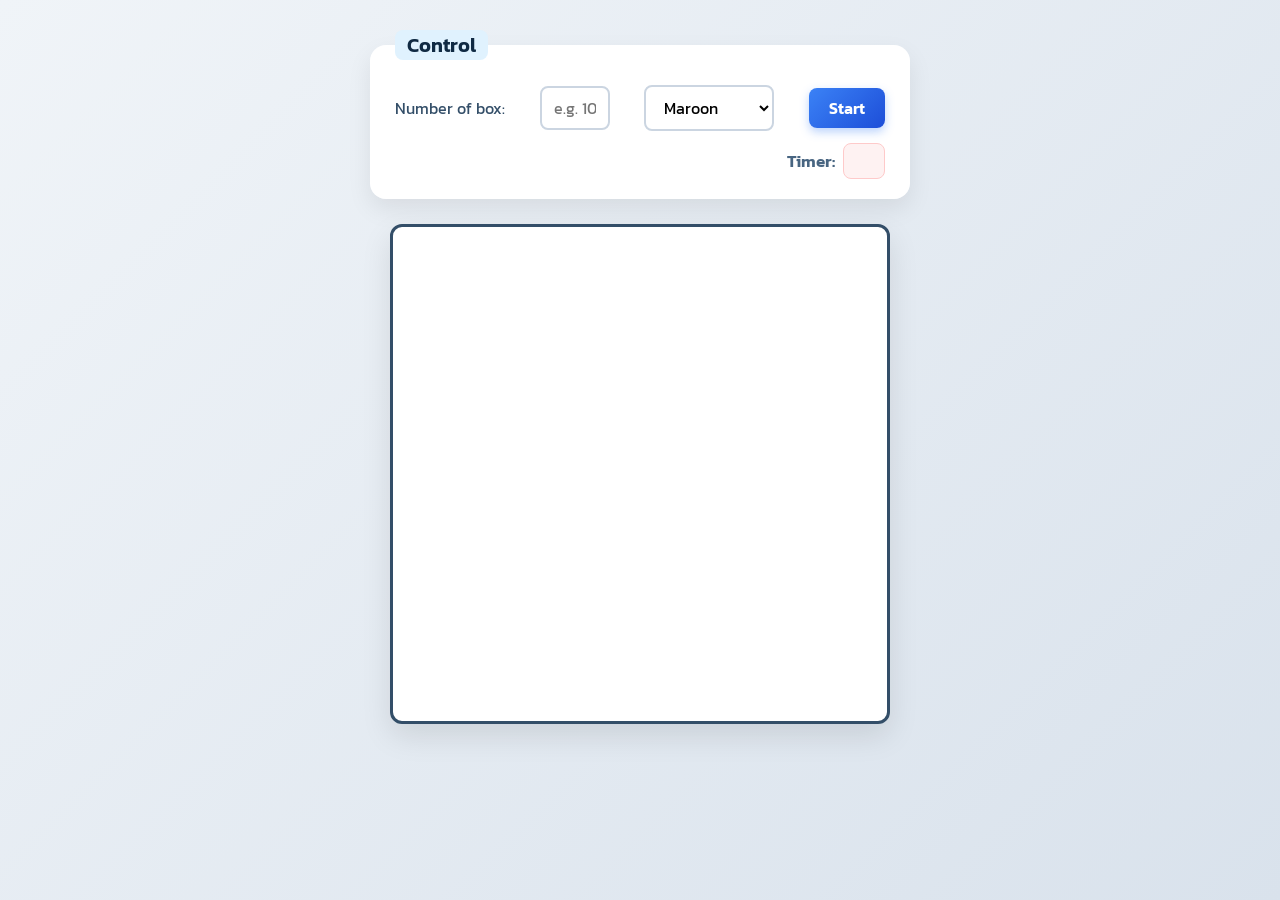
<file: Assignment/assignment7/assignment7/index.html>
<!DOCTYPE html>
<html lang="en">
	<head>
		<meta charset="UTF-8">
		<meta name="viewport" content="width=device-width, initial-scale=1.0">
		<title>Square game</title>
		<script type="text/javascript" src="game.js"></script>
		<link rel="stylesheet" type="text/css" href="game.css">
	</head>
	<body>
		<!-- these codes were adapted from https://courses.cs.washington.edu/courses/cse154/17sp/lecture/more-dom/code/squares.html  -->

		<fieldset>
			<legend>Control</legend>
			<label for="numbox">Number of box: </label>
			<input type="text" name="numbox" id="numbox" placeholder="e.g. 10">
			<select name="color" id="color">
				<option value="maroon">Maroon</option>
				<option value="lightgreen">Lightgreen</option>
				<option value="magenta">Magenta</option>
			</select>
			<button id="start">Start</button>
			<div id="timerClock"> Timer:
				<div id="clock"></div>
			</div>
		</fieldset>

		<div id="container">
			<div id="layer"></div>
		</div>
	
	</body>
</html>
</file>
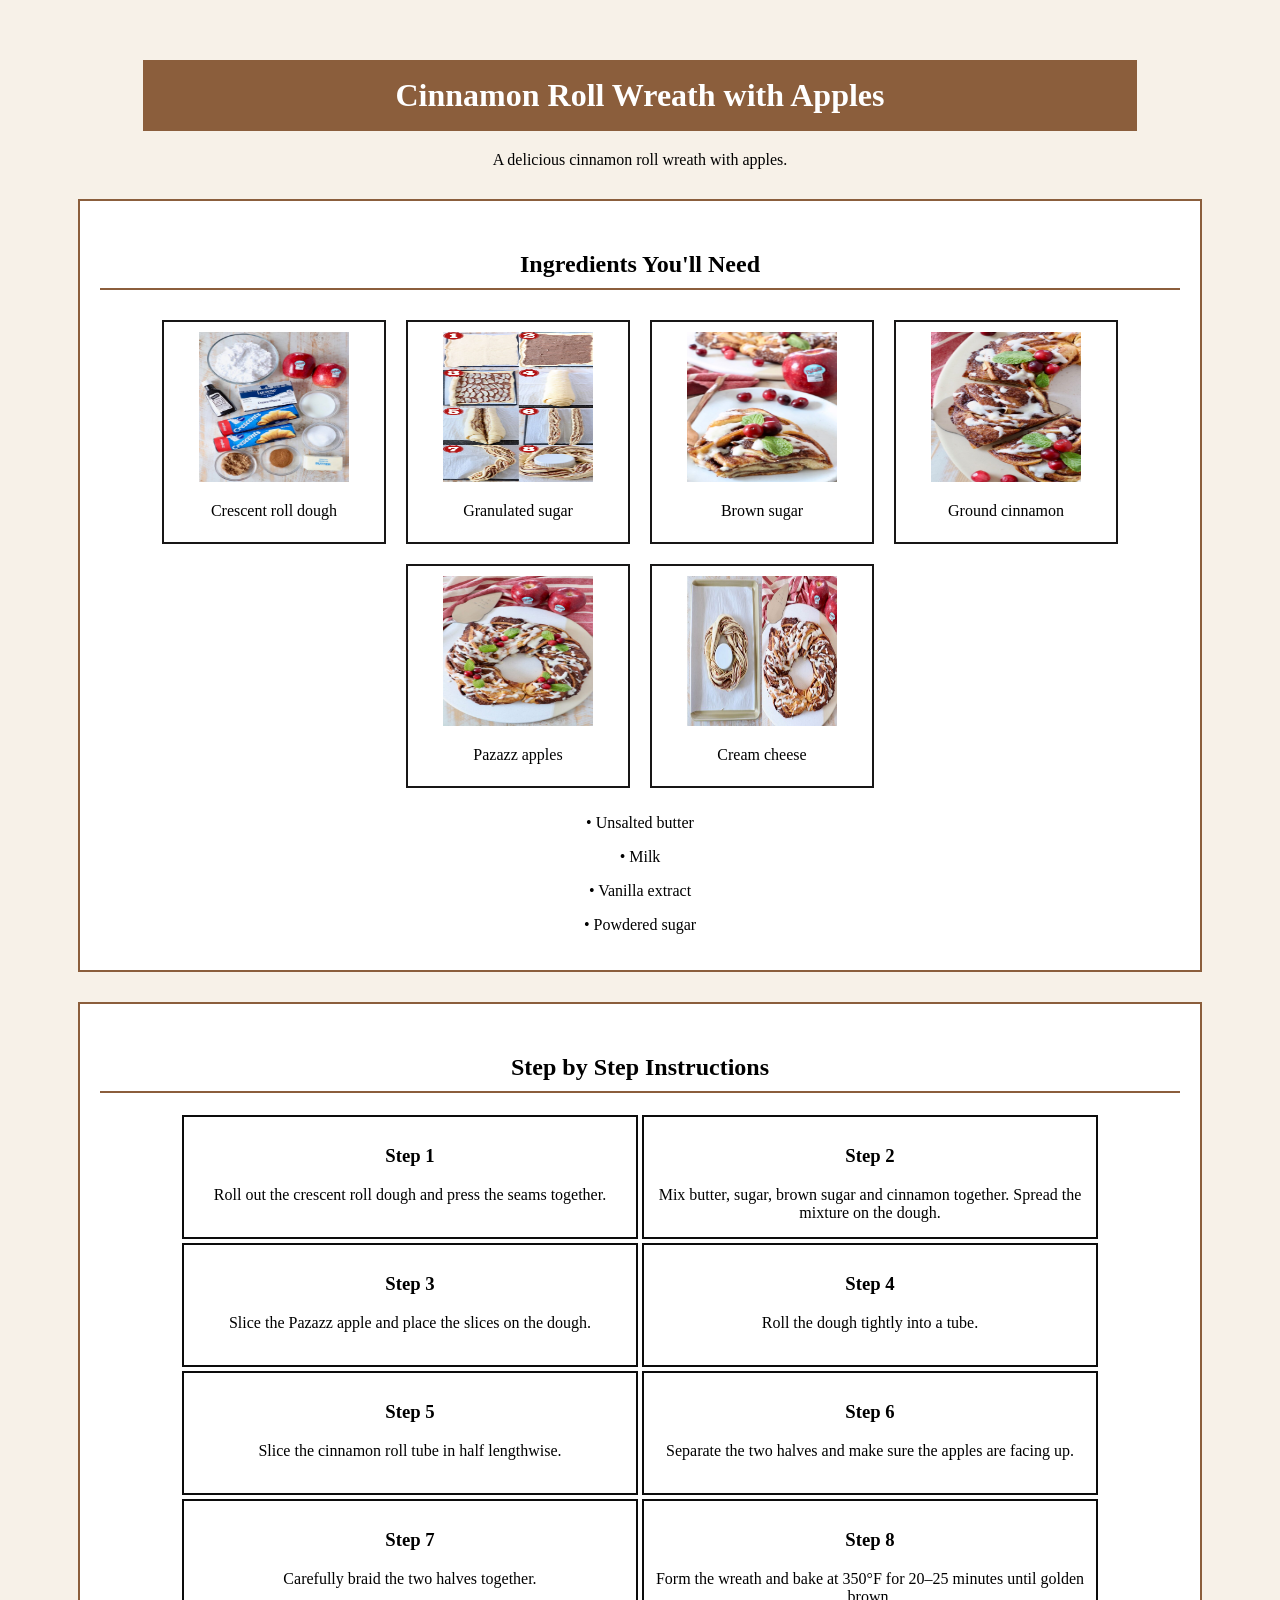
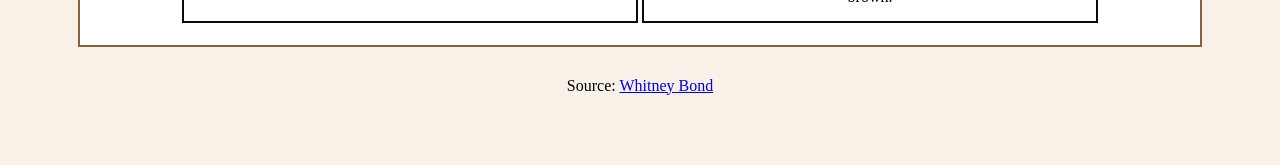
<file: Assignment/assignment-3/recipe.html>
<!DOCTYPE html>
<html>
<head>
    <meta charset="UTF-8">
    <title>Cinnamon Roll Wreath with Apples</title>

    <!-- External CSS -->
    <link rel="stylesheet" href="main.css">
</head>

<body>

    <h1>Cinnamon Roll Wreath with Apples</h1>

    <p class="intro">
        A delicious cinnamon roll wreath with apples.
    </p>


    <!-- Ingredients -->
    <div class="box">

        <h2>Ingredients You'll Need</h2>

        <div class="ingredients">

            <div class="ingredient">
                <img src="pic/cinnamon-1.jpeg" alt="Cinnamon Roll">
                <p>Crescent roll dough</p>
            </div>

            <div class="ingredient">
                <img src="pic/cinnamon-2.jpeg" alt="Sugar">
                <p>Granulated sugar</p>
            </div>

            <div class="ingredient">
                <img src="pic/cinnamon-3.jpeg" alt="Brown Sugar">
                <p>Brown sugar</p>
            </div>

            <div class="ingredient">
                <img src="pic/cinnamon-4.jpeg" alt="Cinnamon">
                <p>Ground cinnamon</p>
            </div>

            <div class="ingredient">
                <img src="pic/cinnamon-5.jpeg" alt="Apple">
                <p>Pazazz apples</p>
            </div>

            <div class="ingredient">
                <img src="pic/cinnamon-6.jpeg" alt="Cream Cheese">
                <p>Cream cheese</p>
            </div>

        </div>

        <p>• Unsalted butter</p>
        <p>• Milk</p>
        <p>• Vanilla extract</p>
        <p>• Powdered sugar</p>

    </div>


    <!-- Steps -->
    <div class="box">

        <h2>Step by Step Instructions</h2>

        <div class="steps">

            <div class="step">
                <h3>Step 1</h3>
                <p>
                    Roll out the crescent roll dough and press the seams together.
                </p>
            </div>

            <div class="step">
                <h3>Step 2</h3>
                <p>
                    Mix butter, sugar, brown sugar and cinnamon together.
                    Spread the mixture on the dough.
                </p>
            </div>

            <div class="step">
                <h3>Step 3</h3>
                <p>
                    Slice the Pazazz apple and place the slices on the dough.
                </p>
            </div>

            <div class="step">
                <h3>Step 4</h3>
                <p>
                    Roll the dough tightly into a tube.
                </p>
            </div>

            <div class="step">
                <h3>Step 5</h3>
                <p>
                    Slice the cinnamon roll tube in half lengthwise.
                </p>
            </div>

            <div class="step">
                <h3>Step 6</h3>
                <p>
                    Separate the two halves and make sure the apples are facing up.
                </p>
            </div>

            <div class="step">
                <h3>Step 7</h3>
                <p>
                    Carefully braid the two halves together.
                </p>
            </div>

            <div class="step">
                <h3>Step 8</h3>
                <p>
                    Form the wreath and bake at 350°F for 20–25 minutes
                    until golden brown.
                </p>
            </div>

        </div>

    </div>


    <p class="source">
        Source:
        <a href="https://whitneybond.com/cinnamon-roll-wreath/">
            Whitney Bond
        </a>
    </p>

</body>
</html>
</file>
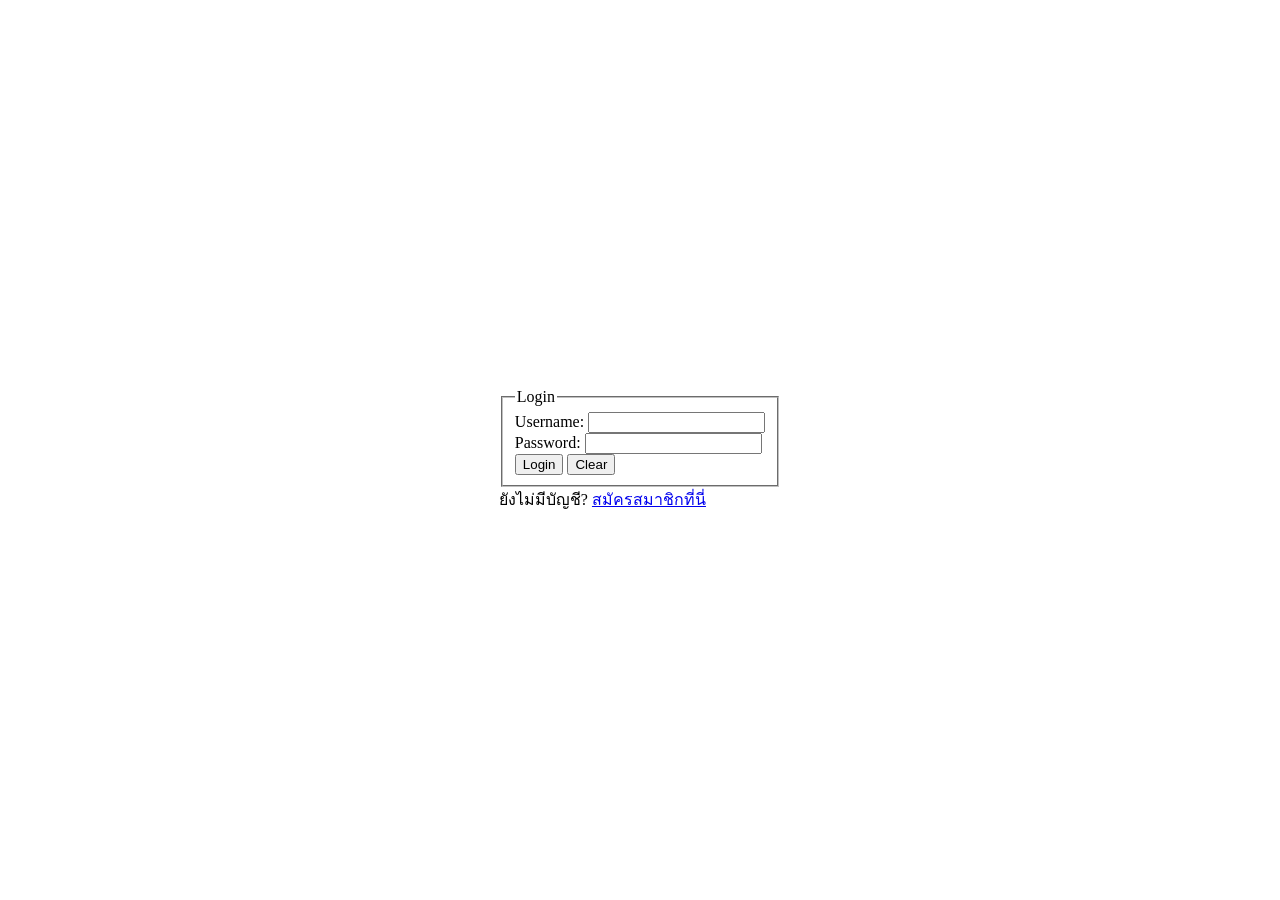
<file: Assignment/assignment-6/assignment-6/login.html>
<!DOCTYPE html>
<html>
	<head>
		<meta charset="UTF-8">
		<title>Login</title>
		<script type="text/javascript" src="login.js"></script>
		<style>
			body {
				margin: 0;
				display: flex;
				justify-content: center;
				align-items: center;
				min-height: 100vh;
			}
		</style>
	</head>
	<body>
		<form name="myLogin" id="myLogin">
			<fieldset>
				<legend>Login</legend>
				Username:
				<input type="text" name="username" id="username" required>
				<br>

				Password:
				<input type="password" name="password" required>
				<br>

				<input type="submit" value="Login" id="loginBtn">
				<input type="reset" value="Clear" id="clearBtn">
			</fieldset>

			<div class="register-link">
				ยังไม่มีบัญชี?
				<a href="register.html">สมัครสมาชิกที่นี่</a>
			</div>
		</form>
	</body>
</html>
</file>
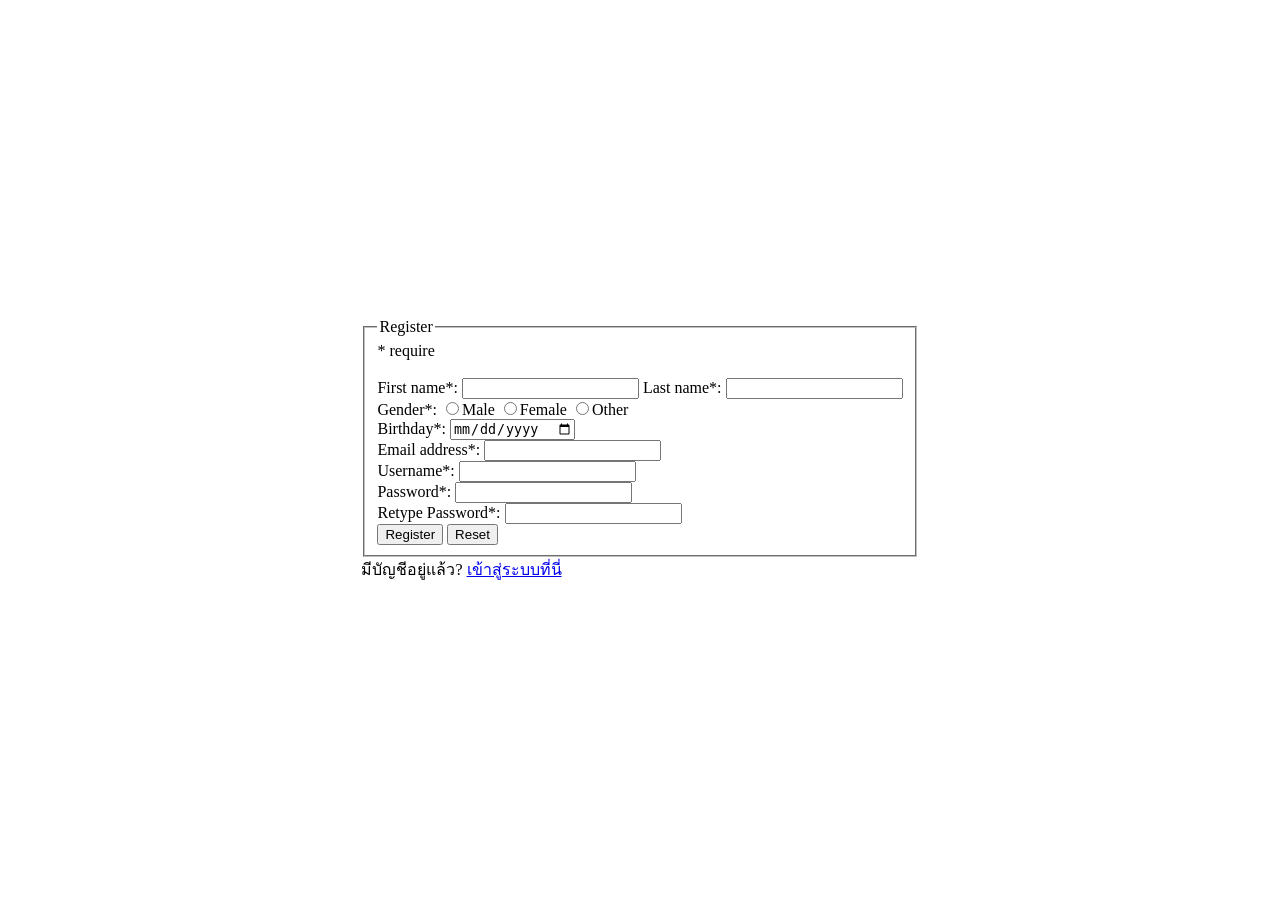
<file: Assignment/assignment-6/assignment-6/register.html>
<!DOCTYPE html>
<html>
	<head>
		<meta charset="UTF-8">
		<title>Register</title>
		<script type="text/javascript" src="register.js"></script>

		<style>
			body {
				margin: 0;
				display: flex;
				justify-content: center;
				align-items: center;
				min-height: 100vh;
			}
		</style>
	</head>
	<body>
		<form name="myRegister" id="myRegister" action="login.html">
			<fieldset>
				<legend>Register</legend>

				<span>* require</span>
				<br>

				<span id="errormsg"></span>
				<br>

				First name*:
				<input type="text" name="firstname" required>

				Last name*:
				<input type="text" name="lastname">
				<br>

				Gender*:
				<input type="radio" name="gender" value="male">Male
				<input type="radio" name="gender" value="female">Female
				<input type="radio" name="gender" value="other">Other
				<br>

				Birthday*:
				<input type="date" name="bday" value="">
				<br>

				Email address*:
				<input type="email" name="email">
				<br>

				Username*:
				<input type="text" name="username">
				<br>

				Password*:
				<input type="password" name="password" required>
				<br>

				Retype Password*:
				<input type="password" name="password" required>
				<br>

				<input type="submit" value="Register" id="registerBtn">
				<input type="reset" value="Reset" id="resetBtn">

			</fieldset>

			<div class="login-link">
				มีบัญชีอยู่แล้ว?
				<a href="login.html">เข้าสู่ระบบที่นี่</a>
			</div>

		</form>

	</body>
</html>
</file>
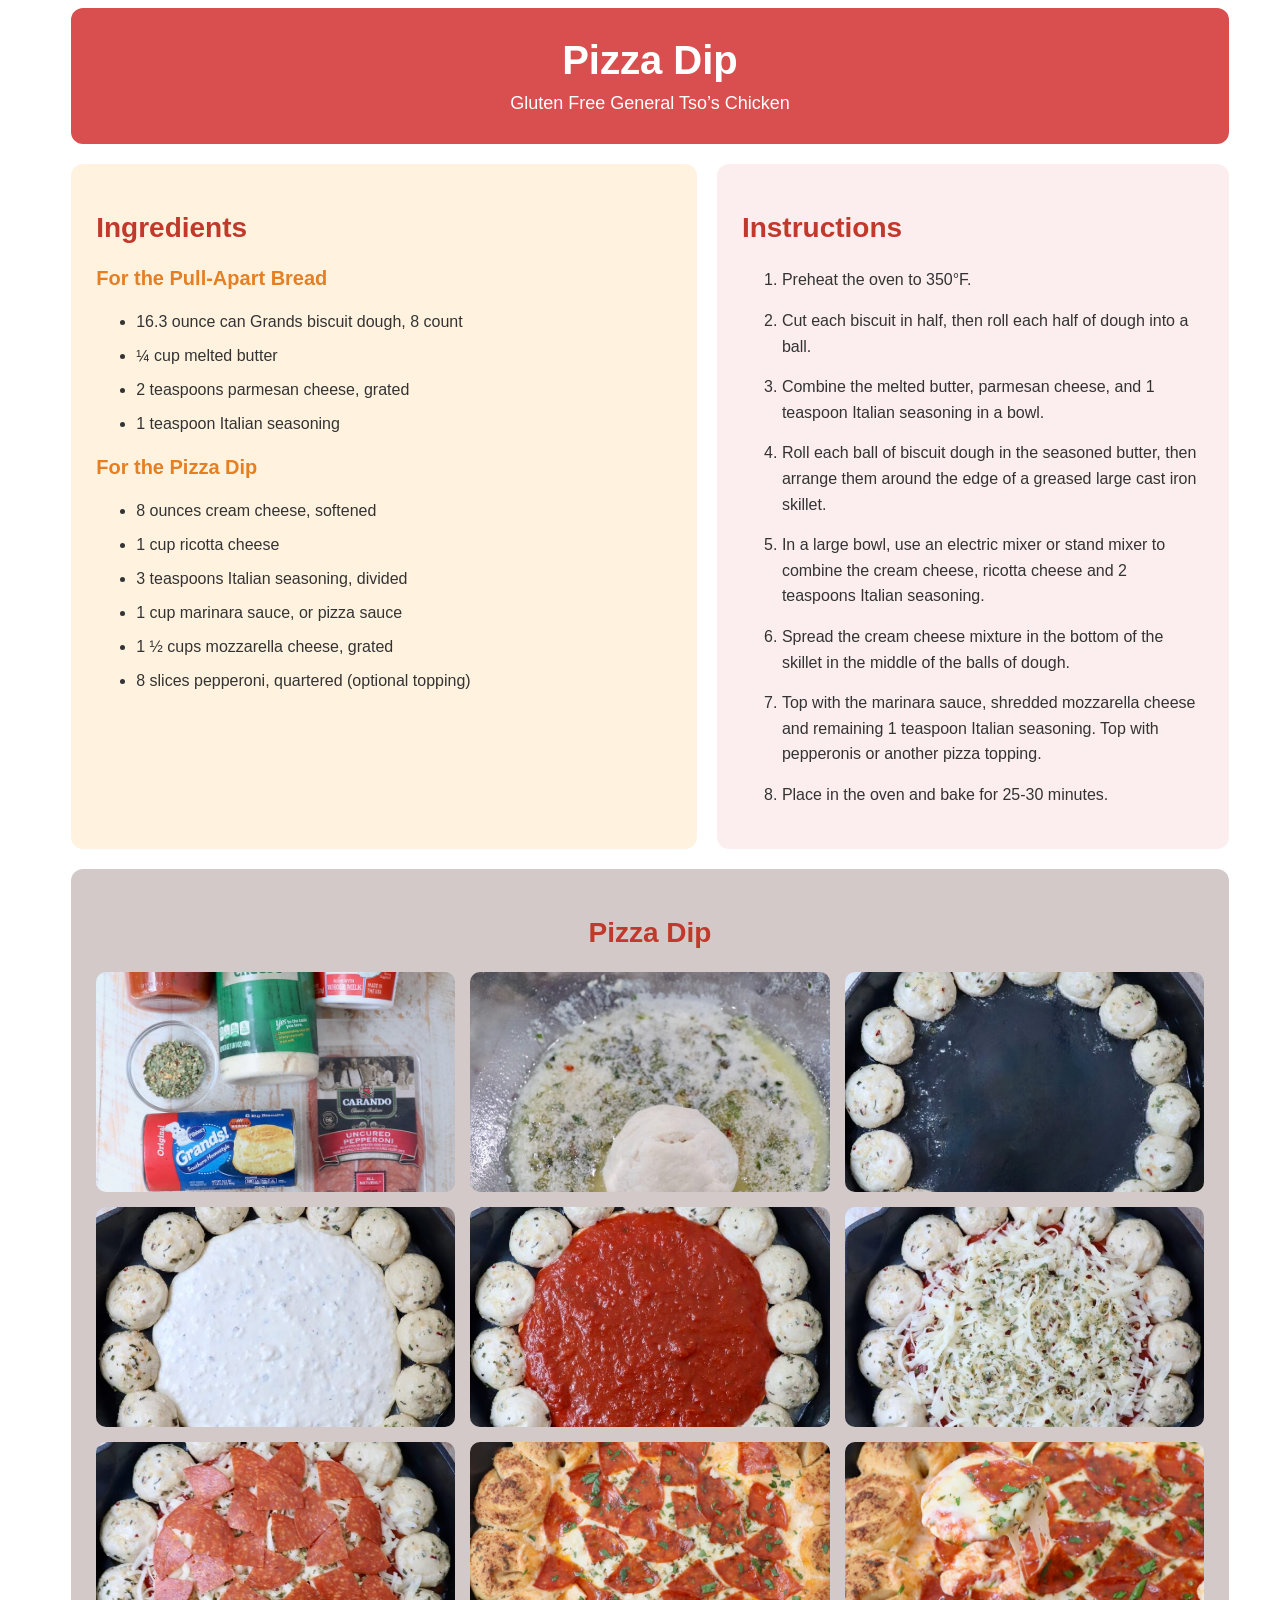
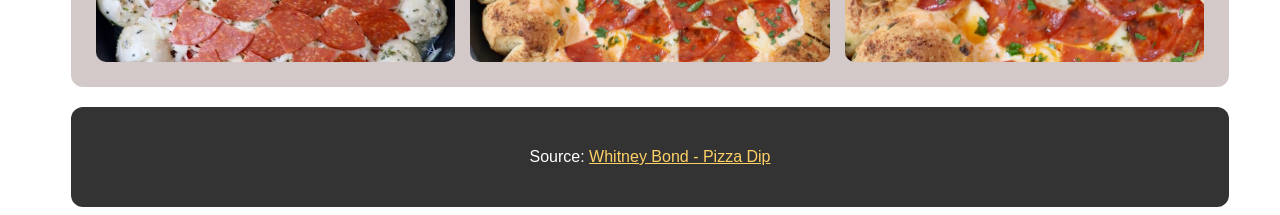
<file: Assignment/assignment4/assignment4/recipe.html>
<!DOCTYPE html>
<html>
<head>
    <meta charset="utf-8">
    <meta http-equiv="X-UA-Compatible" content="IE=edge">
    <title>Pizza Dip Recipe</title>
    <meta name="viewport" content="width=device-width, initial-scale=1.0">
    <link rel="stylesheet" type="text/css" href="main.css">
</head>

<body>

    <div class="grid-container">

        <!-- Header -->
        <div id="header">
            <h1>Pizza Dip</h1>
            <p>Gluten Free General Tso’s Chicken</p>
        </div>

        <!-- Ingredients -->
        <div id="main1">
            <h2>Ingredients</h2>

            <h3>For the Pull-Apart Bread</h3>
            <ul>
                <li>16.3 ounce can Grands biscuit dough, 8 count</li>
                <li>¼ cup melted butter</li>
                <li>2 teaspoons parmesan cheese, grated</li>
                <li>1 teaspoon Italian seasoning</li>
            </ul>

            <h3>For the Pizza Dip</h3>
            <ul>
                <li>8 ounces cream cheese, softened</li>
                <li>1 cup ricotta cheese</li>
                <li>3 teaspoons Italian seasoning, divided</li>
                <li>1 cup marinara sauce, or pizza sauce</li>
                <li>1 ½ cups mozzarella cheese, grated</li>
                <li>8 slices pepperoni, quartered (optional topping)</li>
            </ul>
        </div>

        <!-- Instructions -->
        <div id="main2">
            <h2>Instructions</h2>

            <ol>
                <li>Preheat the oven to 350°F.</li>

                <li>
                    Cut each biscuit in half, then roll each half
                    of dough into a ball.
                </li>

                <li>
                    Combine the melted butter, parmesan cheese,
                    and 1 teaspoon Italian seasoning in a bowl.
                </li>

                <li>
                    Roll each ball of biscuit dough in the seasoned
                    butter, then arrange them around the edge of
                    a greased large cast iron skillet.
                </li>

                <li>
                    In a large bowl, use an electric mixer or stand
                    mixer to combine the cream cheese, ricotta cheese
                    and 2 teaspoons Italian seasoning.
                </li>

                <li>
                    Spread the cream cheese mixture in the bottom
                    of the skillet in the middle of the balls of dough.
                </li>

                <li>
                    Top with the marinara sauce, shredded mozzarella
                    cheese and remaining 1 teaspoon Italian seasoning.
                    Top with pepperonis or another pizza topping.
                </li>

                <li>
                    Place in the oven and bake for 25-30 minutes.
                </li>
            </ol>
        </div>

        <!-- Images -->
        <div id="right">
            <h2>Pizza Dip</h2>

            <div class="gallery">
                <img src="pic/pizza-dip-1.jpeg" alt="Pizza Dip">
                <img src="pic/pizza-dip-2.jpeg" alt="Pizza Dip">
                <img src="pic/pizza-dip-3.jpeg" alt="Pizza Dip">
                <img src="pic/pizza-dip-4.jpeg" alt="Pizza Dip">
                <img src="pic/pizza-dip-5.jpeg" alt="Pizza Dip">
                <img src="pic/pizza-dip-6.jpeg" alt="Pizza Dip">
                <img src="pic/pizza-dip-7.jpeg" alt="Pizza Dip">
                <img src="pic/pizza-dip-8.jpeg" alt="Pizza Dip">
                <img src="pic/pizza-dip-9.jpeg" alt="Pizza Dip">
            </div>
        </div>

        <!-- Footer -->
        <div id="footer">
            <p>
                Source:
                <a href="https://whitneybond.com/pizza-dip/" target="_blank">
                    Whitney Bond - Pizza Dip
                </a>
            </p>
        </div>

    </div>

</body>
</html>
</file>
<file: Assignment/assignment7/assignment7/game.css>
/* =============================================================================
   MDT312 Assignment 7: Square Game Styling
   ตกแต่งให้สวยงาม สะอาดตา และ User-Friendly ตามเกณฑ์การให้คะแนน
   ============================================================================= */

@import url('https://fonts.googleapis.com/css2?family=Kanit:wght@300;400;600&display=swap');

* {
    box-sizing: border-box;
    margin: 0;
    padding: 0;
}

body {
    font-family: 'Kanit', sans-serif;
    background: linear-gradient(135deg, #f0f4f8 0%, #d9e2ec 100%);
    min-height: 100vh;
    padding: 30px 15px;
    color: #334e68;
    display: flex;
    flex-direction: column;
    align-items: center;
}

/* Control Panel */
fieldset {
    width: 100%;
    max-width: 540px;
    background: #ffffff;
    border: none;
    border-radius: 16px;
    box-shadow: 0 10px 25px rgba(0, 0, 0, 0.08);
    padding: 20px 25px;
    display: flex;
    flex-wrap: wrap;
    align-items: center;
    justify-content: space-between;
    gap: 12px;
}

legend {
    font-weight: 600;
    font-size: 1.25rem;
    color: #102a43;
    padding: 0 12px;
    background: #e0f2fe;
    border-radius: 8px;
    margin-bottom: 5px;
}

input[type="text"] {
    width: 70px;
    padding: 8px 12px;
    border: 2px solid #cbd5e1;
    border-radius: 8px;
    font-size: 1rem;
    font-family: inherit;
    text-align: center;
    outline: none;
    transition: border-color 0.2s;
}

input[type="text"]:focus {
    border-color: #3b82f6;
}

select {
    padding: 8px 14px;
    border: 2px solid #cbd5e1;
    border-radius: 8px;
    font-size: 1rem;
    font-family: inherit;
    background-color: white;
    cursor: pointer;
    outline: none;
}

button#start {
    padding: 8px 20px;
    background: linear-gradient(135deg, #3b82f6 0%, #1d4ed8 100%);
    color: white;
    border: none;
    border-radius: 8px;
    font-size: 1rem;
    font-weight: 600;
    font-family: inherit;
    cursor: pointer;
    box-shadow: 0 4px 10px rgba(59, 130, 246, 0.35);
    transition: transform 0.15s ease, box-shadow 0.15s ease;
}

button#start:hover {
    transform: translateY(-2px);
    box-shadow: 0 6px 14px rgba(59, 130, 246, 0.45);
}

button#start:active {
    transform: translateY(0);
}

/* Timer Display */
#timerClock {
    display: flex;
    align-items: center;
    gap: 8px;
    font-weight: 600;
    font-size: 1.05rem;
    color: #486581;
    margin-left: auto;
}

#clock {
    display: inline-flex;
    align-items: center;
    justify-content: center;
    min-width: 42px;
    height: 36px;
    background: #fef2f2;
    color: #dc2626;
    font-weight: 700;
    font-size: 1.15rem;
    border-radius: 8px;
    border: 1px solid #fecaca;
    padding: 0 8px;
}

/* Play Area Container */
#container {
    margin-top: 25px;
    display: flex;
    justify-content: center;
    width: 100%;
}

#layer {
    position: relative;
    width: 500px;
    height: 500px;
    background-color: #ffffff;
    border: 3px solid #334e68;
    border-radius: 12px;
    box-shadow: 0 12px 30px rgba(0, 0, 0, 0.1);
    overflow: hidden;
}

/* Square Elements */
.square {
    position: absolute;
    width: 25px;
    height: 25px;
    border: 2px solid rgba(0, 0, 0, 0.4);
    border-radius: 5px;
    cursor: pointer;
    box-shadow: 0 2px 5px rgba(0, 0, 0, 0.2);
    transition: transform 0.1s ease, filter 0.1s ease;
}

.square:hover {
    transform: scale(1.25);
    filter: brightness(1.15);
    z-index: 10;
}

/* Colors */
.maroon {
    background-color: #991b1b;
}

.lightgreen {
    background-color: #22c55e;
}

.magenta {
    background-color: #d946ef;
}
</file>
<file: Assignment/assignment-3/main.css>
/* Body */

body {
    margin: 20px;
    padding: 20px;
    background-color: #f7f1e8;
    text-align: center;
}


/* Title */

h1 {
    width: 80%;
    margin: 20px auto;
    padding: 15px;
    border: 2px solid #8b5e3c;
    text-align: center;
    background-color: #8b5e3c;
    color: white;
}


/* Main Box */

.box {
    width: 90%;
    margin: 30px auto;
    padding: 20px;
    border: 2px solid #8b5e3c;
    background-color: white;
}


/* Heading */

h2 {
    padding: 10px;
    text-align: center;
    border-bottom: 2px solid #8b5e3c;
}


/* Ingredients */

.ingredients {
    display: flex;
    flex-wrap: wrap;
    justify-content: center;
}


/* Ingredient Box */

.ingredient {
    width: 200px;
    height: 200px;
    margin: 10px;
    padding: 10px;
    border: 2px solid #181717;
    text-align: center;
}


/* Images */

.ingredient img {
    width: 150px;
    height: 150px;
}


/* Steps */

.steps {
    display: flex;
    flex-wrap: wrap;
    justify-content: center;
}


/* Step Box */

.step {
    width: 40%;
    height: 100px;
    margin: 2px;
    padding: 10px;
    border: 2px solid #0c0c0c;
}

/* Source */

.source {
    margin: 30px;
    text-align: center;
}
</file>
<file: Assignment/assignment4/assignment4/main.css>
/* =========================
   Main Grid
========================= */

.grid-container {
    width: 90%;
    margin: auto;

    display: grid;

    grid-template-columns: 55% 45%;
    grid-template-rows: auto auto auto;

    gap: 20px;

    font-family: Arial, sans-serif;
    color: #333;
}


/* =========================
   All Grid Items
========================= */

.grid-container > div {
    padding: 25px;
    border-radius: 12px;
    box-sizing: border-box;
}


/* =========================
   Header
========================= */

#header {
    grid-column: span 2;

    text-align: center;

    background-color: #d94f4f;
    color: white;

    padding: 30px;
}

#header h1 {
    font-size: 40px;
    margin: 0 0 10px 0;
}

#header p {
    font-size: 18px;
    margin: 0;
}


/* =========================
   Ingredients
========================= */

#main1 {
    background-color: #fff3e0;
}

#main1 h2,
#main2 h2,
#right h2 {
    color: #c0392b;
    font-size: 28px;
}

#main1 h3 {
    color: #e67e22;
    font-size: 20px;
}

#main1 li {
    margin-bottom: 10px;
    line-height: 1.5;
}


/* =========================
   Instructions
========================= */

#main2 {
    background-color: #fceeee;
}

#main2 li {
    margin-bottom: 15px;
    line-height: 1.6;
}


/* =========================
   Image Section
========================= */

#right {
    grid-column: span 2;

    background-color: #d3c9c9;
}

#right h2 {
    text-align: center;
}

.gallery {
    display: grid;

    grid-template-columns: repeat(3, 1fr);

    gap: 15px;
}

.gallery img {
    width: 100%;
    height: 220px;

    object-fit: cover;

    border-radius: 10px;
}


/* =========================
   Footer
========================= */

#footer {
    grid-column: span 2;
    text-align: center;

    background-color: #333;
    color: white;
}

#footer a {
    color: #ffd166;
}


/* =========================
   Tablet
   max-width: 768px
========================= */

@media only screen and (max-width: 768px) {

    .grid-container {
        width: 94%;

        grid-template-columns: 50% 50%;

        gap: 15px;
    }

    #header {
        grid-column: span 2;
    }

    #main1 {
        grid-column: 1 / 3;
    }

    #main2 {
        grid-column: 1 / 3;
    }

    #right {
        grid-column: 1 / 3;
    }

    .gallery {
        grid-template-columns: repeat(2, 1fr);
    }

    .gallery img {
        height: 200px;
    }

    #header h1 {
        font-size: 32px;
    }
}


/* =========================
   Mobile
   max-width: 480px
========================= */

@media only screen and (max-width: 480px) {

    .grid-container {
        width: 95%;

        grid-template-columns: 100%;

        gap: 10px;
    }

    #header {
        grid-column: 1;
        padding: 20px;
    }

    #main1 {
        grid-column: 1;
    }

    #main2 {
        grid-column: 1;
    }

    #right {
        grid-column: 1;
    }

    #footer {
        grid-column: 1;
    }

    .grid-container > div {
        padding: 18px;
    }

    #header h1 {
        font-size: 28px;
    }

    #header p {
        font-size: 15px;
    }

    #main1 h2,
    #main2 h2,
    #right h2 {
        font-size: 23px;
    }

    .gallery {
        grid-template-columns: 100%;
    }

    .gallery img {
        height: auto;
    }
}
</file>
